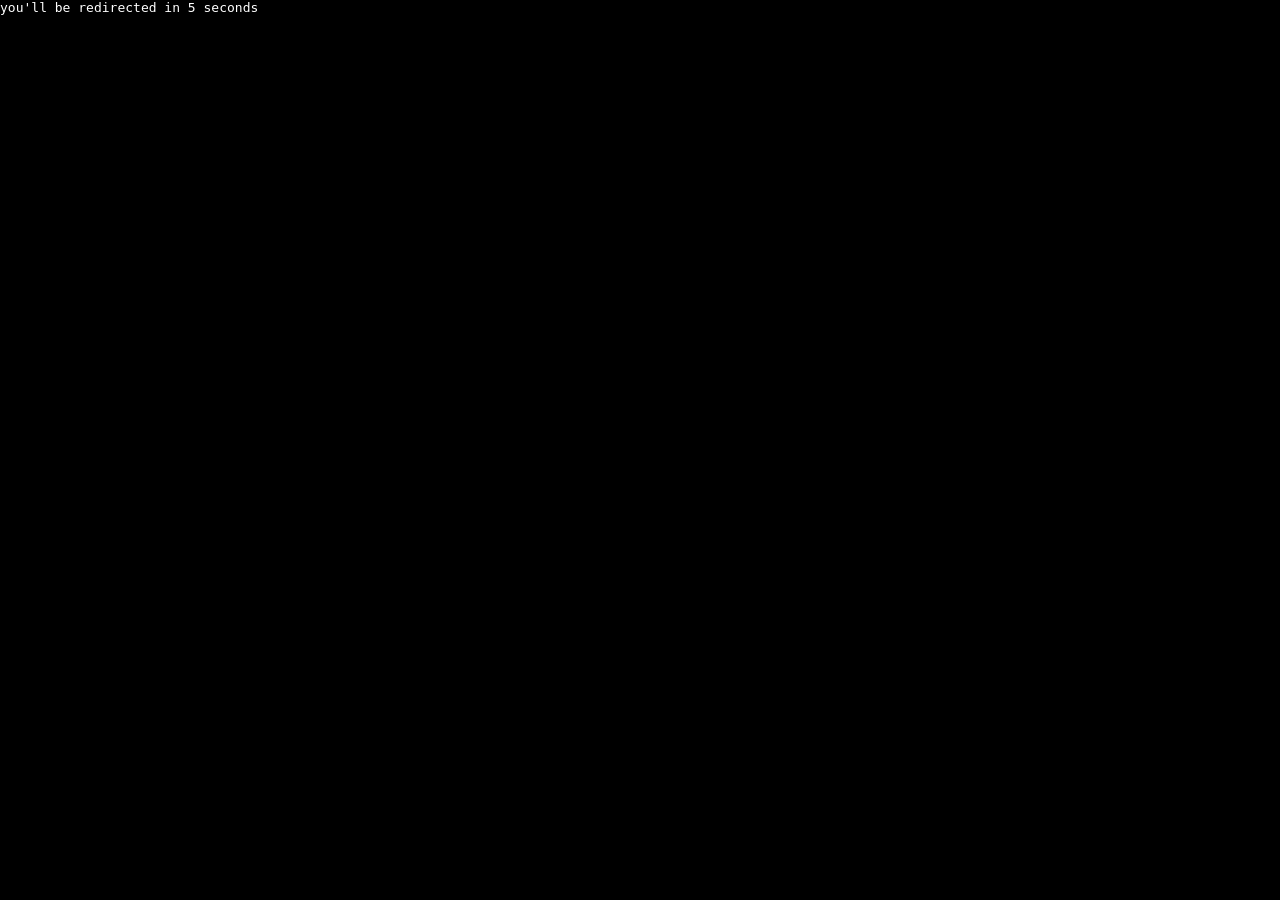
<file: index.html>
<!DOCTYPE html><html><head>
<!-- Google tag (gtag.js) -->
<script async src="https://www.googletagmanager.com/gtag/js?id=G-76E23EMCWN"></script>
<script>
  window.dataLayer = window.dataLayer || [];
  function gtag(){dataLayer.push(arguments);}
  gtag('js', new Date());

  gtag('config', 'G-76E23EMCWN');
</script>
<title>jvnr.me</title><meta name="viewport" content="width=device-width,initial-scale=1.0,user-scalable=no"><style>html,body{margin:0;font-family:monospace;background-color:#000;color:#fff}</style><body>you'll be redirected in 5 seconds</body><script>window.setTimeout(function(){window.location.href="https://github.com/61nar10"},5000)</script></html>
</file>
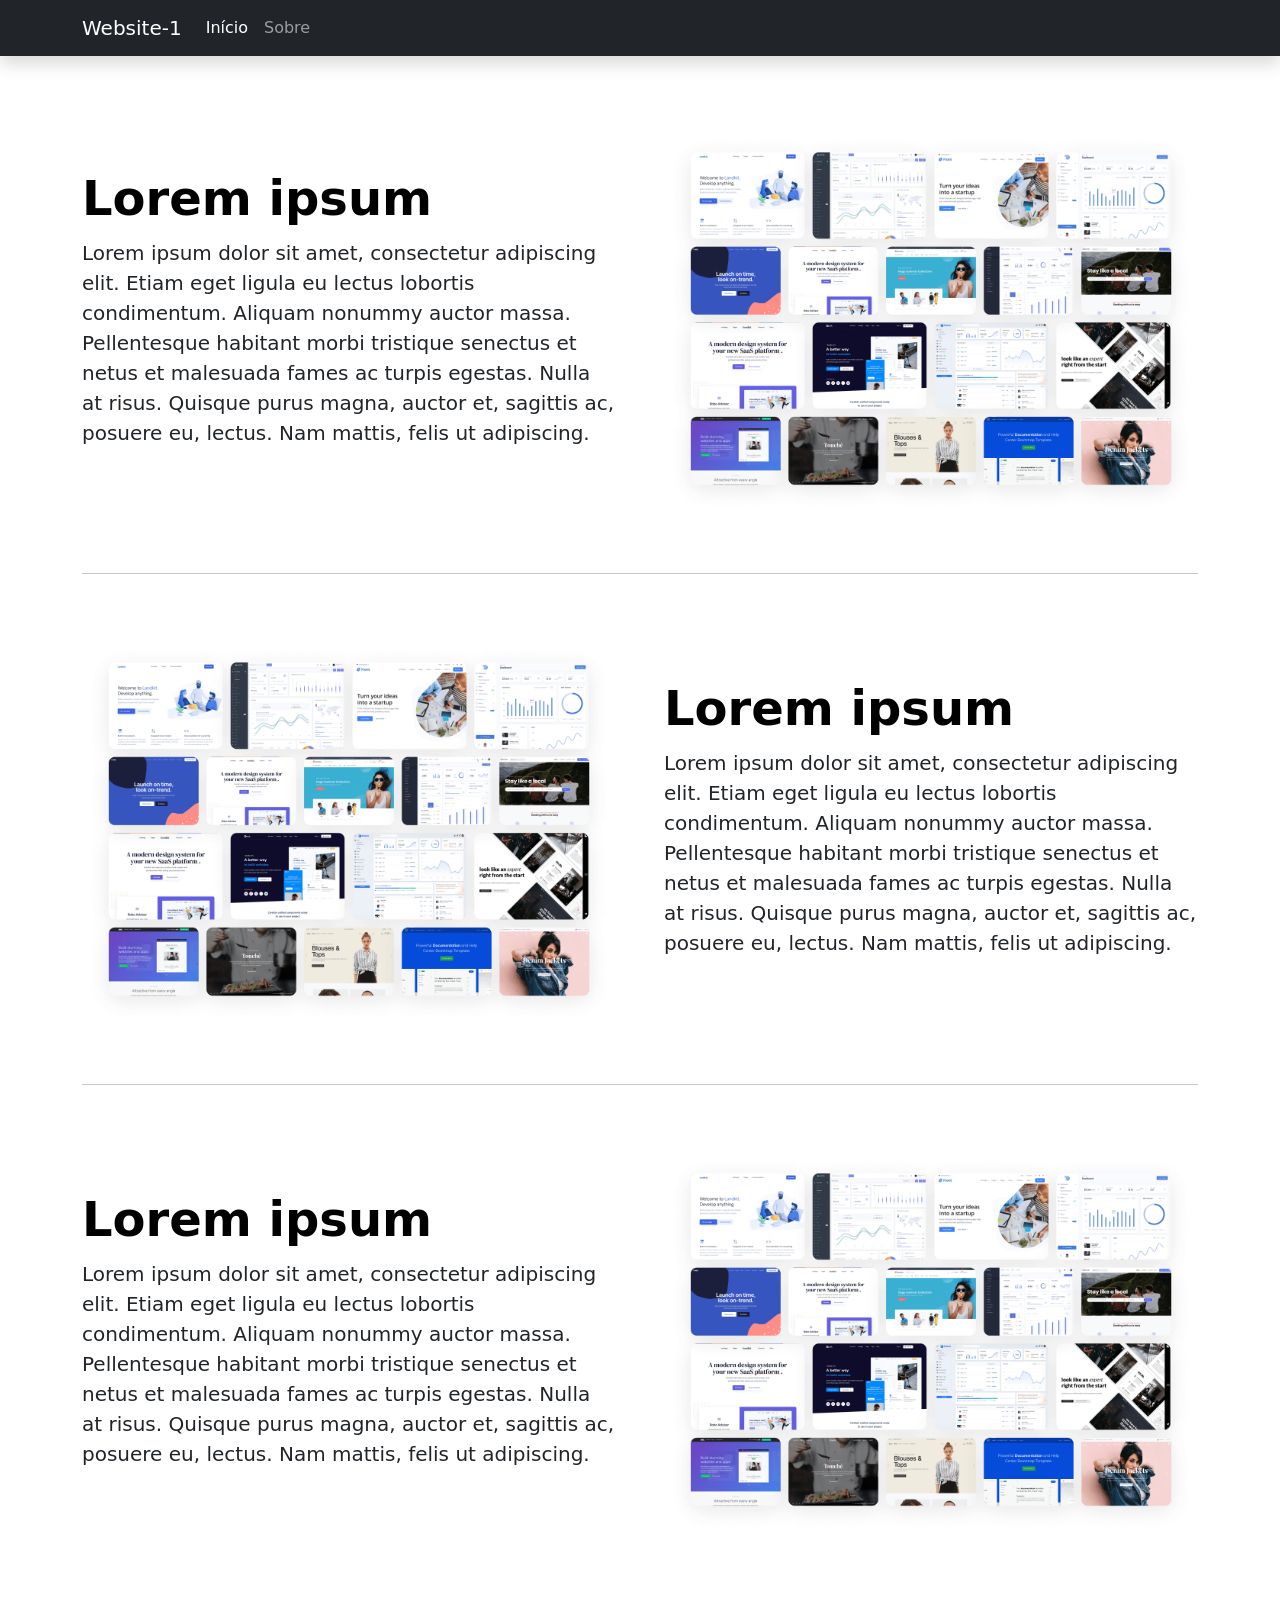
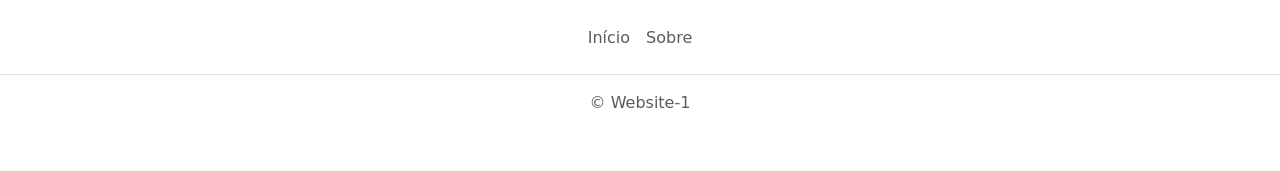
<file: website-1/index.html>
<!DOCTYPE html>
<html><head>
<meta http-equiv="content-type" content="text/html; charset=UTF-8">
  <meta charset="utf-8">
  <meta name="viewport" content="width=device-width, initial-scale=1">
  <link href="/bootstrap/css/bootstrap.min.css" rel="stylesheet">
  <title>Website-1 - Início</title>
  <script src="/bootstrap/js/bootstrap.min.js"></script>
</head>
<body>
  <nav class="navbar navbar-expand-lg bg-dark shadow" data-bs-theme="dark">
    <div class="container container-fluid">
      <a class="navbar-brand" href="index.html">Website-1</a>
      <button class="navbar-toggler" type="button" data-bs-toggle="collapse" data-bs-target="#navbarSupportedContent" aria-controls="navbarSupportedContent" aria-expanded="false" aria-label="Toggle navigation">
        <span class="navbar-toggler-icon"></span>
      </button>
      <div class="collapse navbar-collapse" id="navbarSupportedContent">
        <ul class="navbar-nav me-auto mb-2 mb-lg-0">
          <li class="nav-item">
            <a class="nav-link active" href="index.html">Início</a>
          </li>
          <li class="nav-item">
            <a class="nav-link" href="sobre.html">Sobre</a>
          </li>
        </ul>
      </div>
    </div>
  </nav>
  <br>
  <div class="container">
    <div class="row flex-lg-row-reverse align-items-center g-5 py-5">
      <div class="col-10 col-sm-8 col-lg-6">
        <img src="bootstrap-themes.png" class="d-block mx-lg-auto img-fluid" alt="Bootstrap Themes" width="700" height="500" loading="lazy">
      </div>
      <div class="col-lg-6">
        <h1 class="display-5 fw-bold text-body-emphasis lh-1 mb-3">Lorem ipsum</h1>
        <p class="lead">Lorem ipsum dolor sit amet, consectetur
adipiscing elit. Etiam eget ligula eu lectus lobortis condimentum.
Aliquam nonummy auctor massa. Pellentesque habitant morbi tristique
senectus et netus et malesuada fames ac turpis egestas. Nulla at risus.
Quisque purus magna, auctor et, sagittis ac, posuere eu, lectus. Nam
mattis, felis ut adipiscing.</p>
      </div>
    </div>
    <hr>
    <div class="row flex-lg-row align-items-center g-5 py-5">
      <div class="col-10 col-sm-8 col-lg-6">
        <img src="bootstrap-themes.png" class="d-block mx-lg-auto img-fluid" alt="Bootstrap Themes" width="700" height="500" loading="lazy">
      </div>
      <div class="col-lg-6">
        <h1 class="display-5 fw-bold text-body-emphasis lh-1 mb-3">Lorem ipsum</h1>
        <p class="lead">Lorem ipsum dolor sit amet, consectetur
adipiscing elit. Etiam eget ligula eu lectus lobortis condimentum.
Aliquam nonummy auctor massa. Pellentesque habitant morbi tristique
senectus et netus et malesuada fames ac turpis egestas. Nulla at risus.
Quisque purus magna, auctor et, sagittis ac, posuere eu, lectus. Nam
mattis, felis ut adipiscing.</p>
      </div>
    </div>
    <hr>
    <div class="row flex-lg-row-reverse align-items-center g-5 py-5">
      <div class="col-10 col-sm-8 col-lg-6">
        <img src="bootstrap-themes.png" class="d-block mx-lg-auto img-fluid" alt="Bootstrap Themes" width="700" height="500" loading="lazy">
      </div>
      <div class="col-lg-6">
        <h1 class="display-5 fw-bold text-body-emphasis lh-1 mb-3">Lorem ipsum</h1>
        <p class="lead">Lorem ipsum dolor sit amet, consectetur
adipiscing elit. Etiam eget ligula eu lectus lobortis condimentum.
Aliquam nonummy auctor massa. Pellentesque habitant morbi tristique
senectus et netus et malesuada fames ac turpis egestas. Nulla at risus.
Quisque purus magna, auctor et, sagittis ac, posuere eu, lectus. Nam
mattis, felis ut adipiscing.</p>
      </div>
    </div>
  </div>
  <footer class="py-3 my-4">
    <ul class="nav justify-content-center border-bottom pb-3 mb-3">
      <li class="nav-item"><a href="index.html" class="nav-link px-2 text-body-secondary">Início</a></li>
      <li class="nav-item"><a href="sobre.html" class="nav-link px-2 text-body-secondary">Sobre</a></li>
    </ul>
    <p class="text-center text-body-secondary">© Website-1</p>
  </footer>


</body></html>
</file>
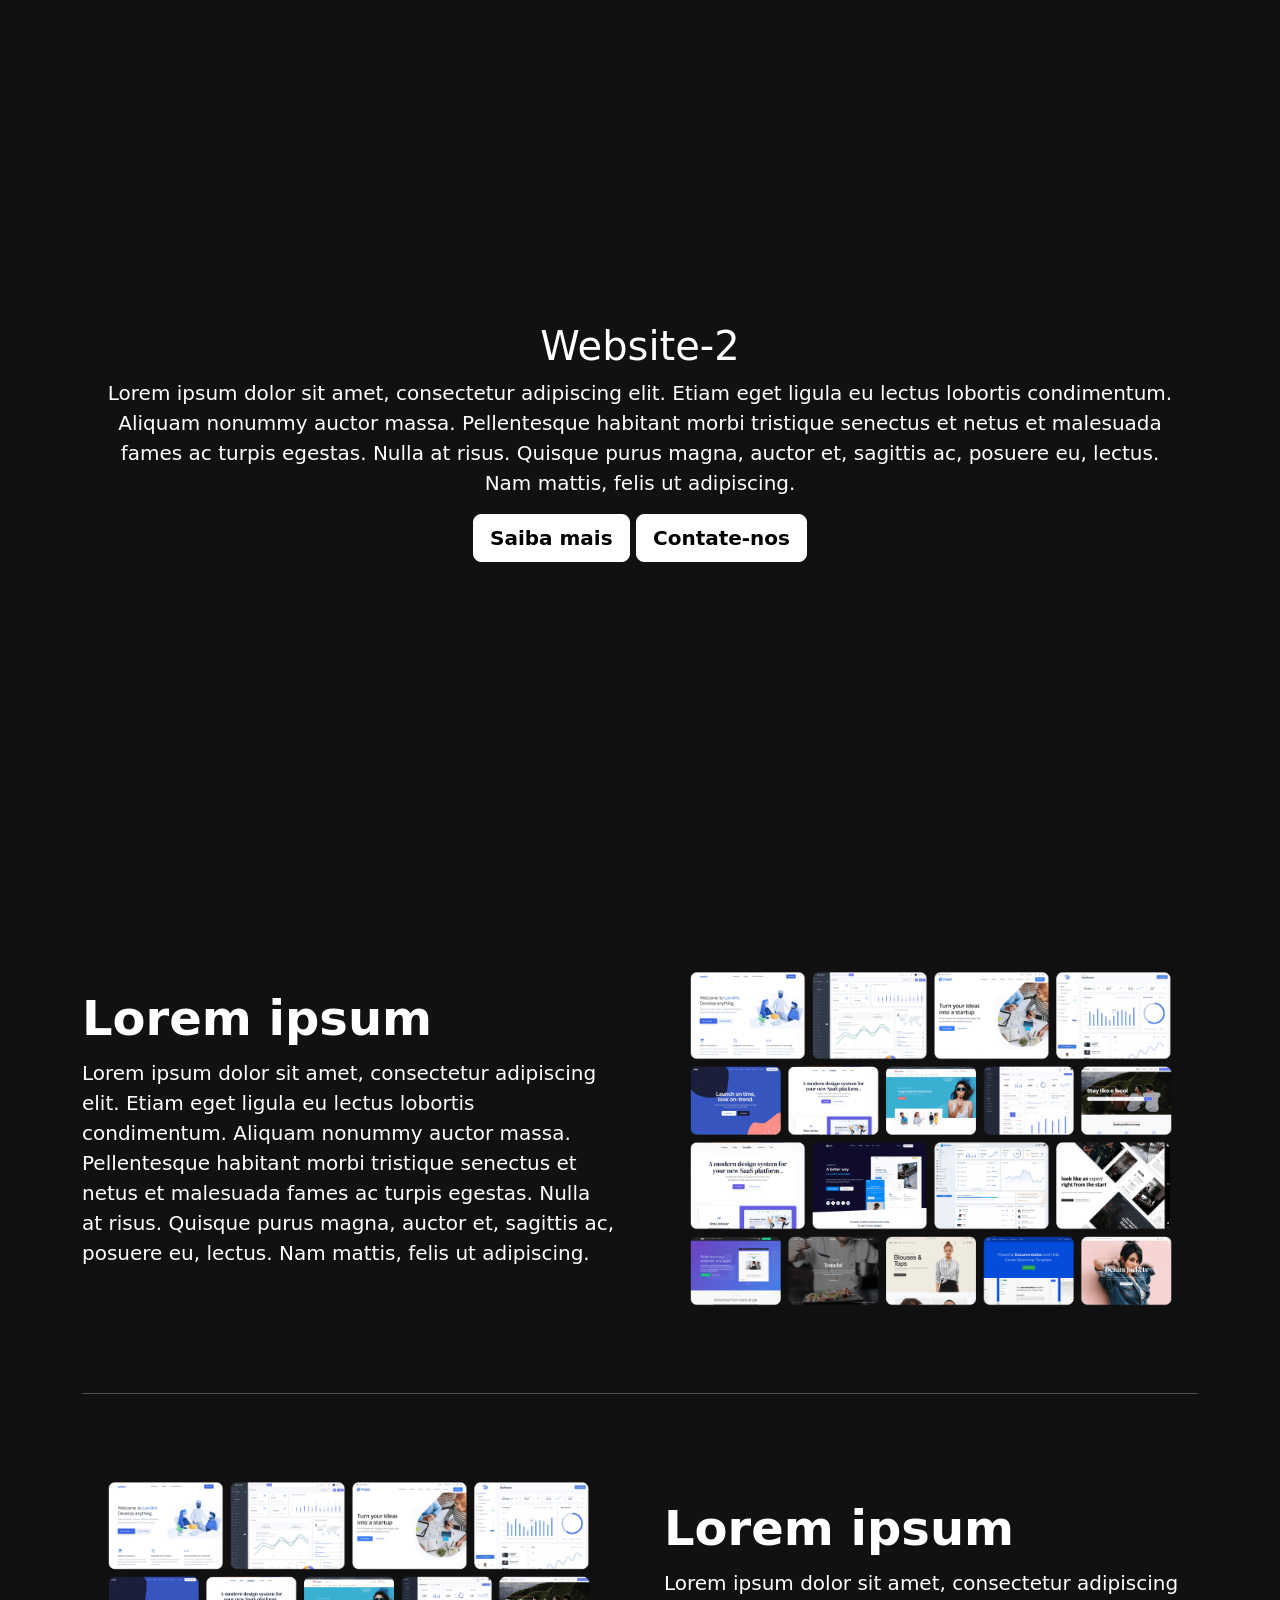
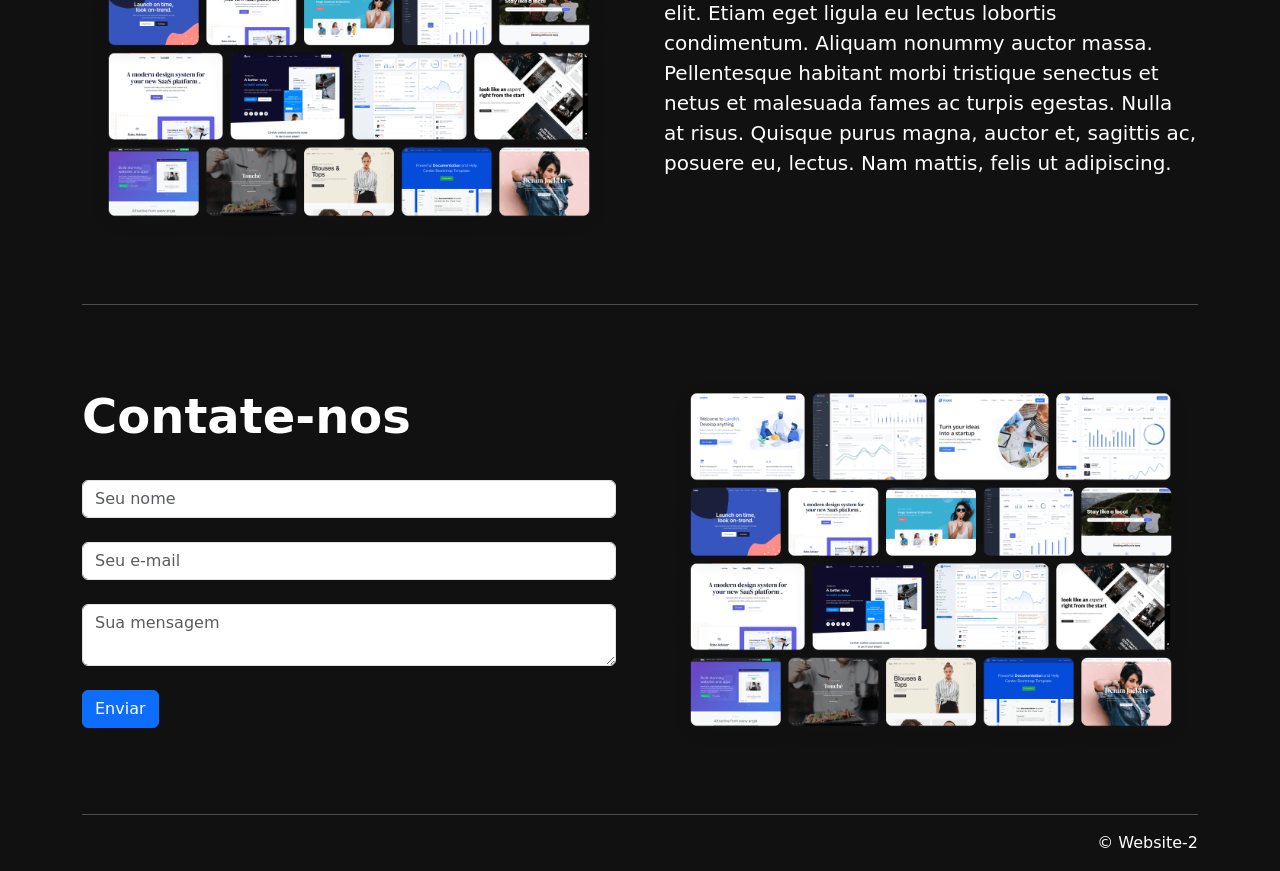
<file: website-2/index.html>
<!DOCTYPE html>
<html><head>
<meta http-equiv="content-type" content="text/html; charset=UTF-8">
  <meta charset="utf-8">
  <meta name="viewport" content="width=device-width, initial-scale=1">
  <link href="/bootstrap/css/bootstrap.min.css" rel="stylesheet">
  <link href="stylesheet.css" rel="stylesheet">
  <title>Website-2</title>
</head>
<body>
  <div class="container container-center">
    <main class="px-3">
      <h1>Website-2</h1>
      <p class="lead">Lorem ipsum dolor sit amet, consectetur adipiscing
 elit. Etiam eget ligula eu lectus lobortis condimentum. Aliquam nonummy
 auctor massa. Pellentesque habitant morbi tristique senectus et netus
et malesuada fames ac turpis egestas. Nulla at risus. Quisque purus
magna, auctor et, sagittis ac, posuere eu, lectus. Nam mattis, felis ut
adipiscing.</p>
      <p class="lead">
        <a href="#saibamais" class="btn btn-lg btn-light fw-bold border-white bg-white">Saiba mais</a>
        <a href="#contate-nos" class="btn btn-lg btn-light fw-bold border-white bg-white">Contate-nos</a>
      </p>
    </main>
  </div>
  <div id="saibamais" class="container">
    <div class="row flex-lg-row-reverse align-items-center g-5 py-5">
      <div class="col-10 col-sm-8 col-lg-6">
        <img src="bootstrap-themes.png" class="d-block mx-lg-auto img-fluid" alt="Bootstrap Themes" width="700" height="500" loading="lazy">
      </div>
      <div class="col-lg-6">
        <h1 class="display-5 fw-bold lh-1 mb-3">Lorem ipsum</h1>
        <p class="lead">Lorem ipsum dolor sit amet, consectetur
adipiscing elit. Etiam eget ligula eu lectus lobortis condimentum.
Aliquam nonummy auctor massa. Pellentesque habitant morbi tristique
senectus et netus et malesuada fames ac turpis egestas. Nulla at risus.
Quisque purus magna, auctor et, sagittis ac, posuere eu, lectus. Nam
mattis, felis ut adipiscing.</p>
      </div>
    </div>
    <hr>
    <div class="row flex-lg-row align-items-center g-5 py-5">
      <div class="col-10 col-sm-8 col-lg-6">
        <img src="bootstrap-themes.png" class="d-block mx-lg-auto img-fluid" alt="Bootstrap Themes" width="700" height="500" loading="lazy">
      </div>
      <div class="col-lg-6">
        <h1 class="display-5 fw-bold lh-1 mb-3">Lorem ipsum</h1>
        <p class="lead">Lorem ipsum dolor sit amet, consectetur
adipiscing elit. Etiam eget ligula eu lectus lobortis condimentum.
Aliquam nonummy auctor massa. Pellentesque habitant morbi tristique
senectus et netus et malesuada fames ac turpis egestas. Nulla at risus.
Quisque purus magna, auctor et, sagittis ac, posuere eu, lectus. Nam
mattis, felis ut adipiscing.</p>
      </div>
    </div>
    <hr>
    <div id="contate-nos" class="row flex-lg-row-reverse align-items-center g-5 py-5">
      <div class="col-10 col-sm-8 col-lg-6">
        <img src="bootstrap-themes.png" class="d-block mx-lg-auto img-fluid" alt="Bootstrap Themes" width="700" height="500" loading="lazy">
      </div>
      <div class="col-lg-6">
        <h1 class="display-5 fw-bold lh-1 mb-3">Contate-nos</h1>
        <br>
        <input type="text" class="form-control" placeholder="Seu nome">
        <br>
        <input type="text" class="form-control" placeholder="Seu e-mail">
        <br>
        <textarea class="form-control" placeholder="Sua mensagem"></textarea>
        <br>
        <button type="button" class="btn btn-primary">Enviar</button>
      </div>
    </div>
    <hr>
  </div>
  <footer class="container">
    <p>© Website-2</p>
  </footer>


</body></html>
</file>
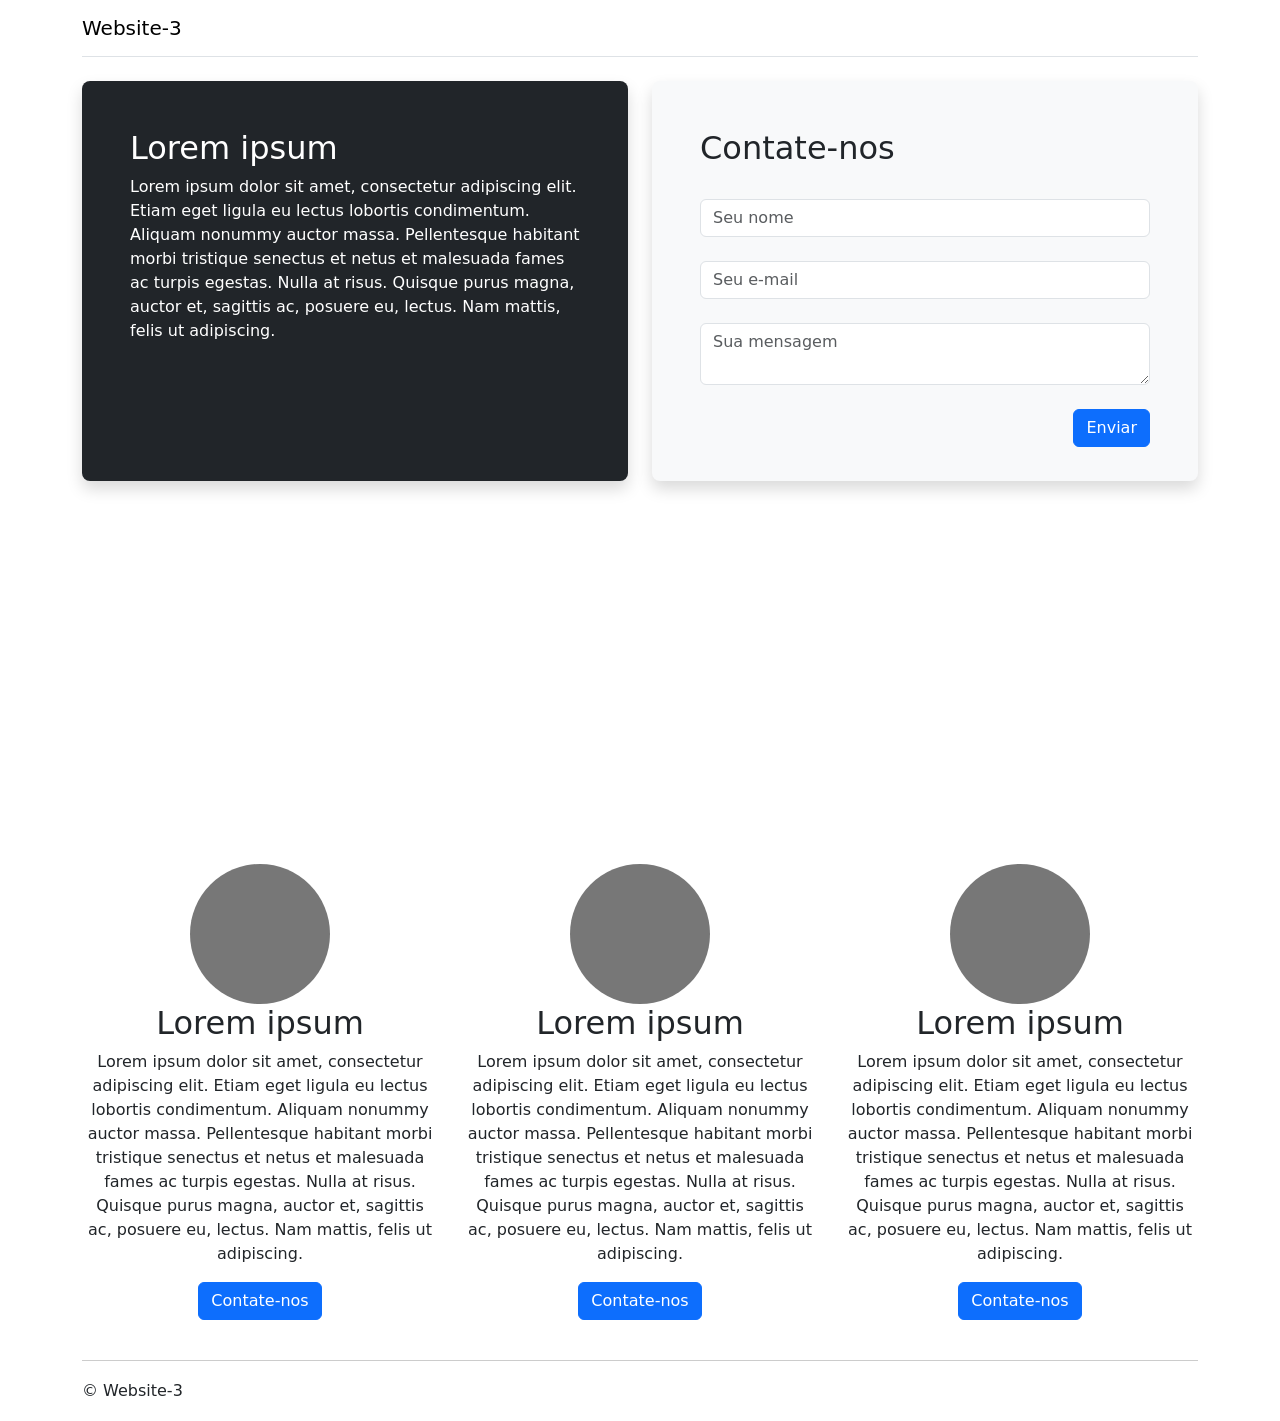
<file: website-3/index.html>
<!DOCTYPE html>
<html><head>
<meta http-equiv="content-type" content="text/html; charset=UTF-8">
  <meta charset="utf-8">
  <meta name="viewport" content="width=device-width, initial-scale=1">
  <link href="/bootstrap/css/bootstrap.min.css" rel="stylesheet">
  <link href="stylesheet.css" rel="stylesheet">
  <title>Website-3 - Início</title>
  <script src="/bootstrap/js/bootstrap.min.js"></script>
</head>
<body>
  <div class="container container-height">
    <nav class="navbar navbar-expand-lg navbar-light border-bottom">
      <a class="navbar-brand" href="#">Website-3</a>
    </nav>
    <br>
    <div class="row align-items-md-stretch">
      <div class="col-md-6">
        <div class="h-100 p-5 text-bg-dark rounded-3 shadow">
          <h2>Lorem ipsum</h2>
          <p>Lorem ipsum dolor sit amet, consectetur adipiscing elit.
Etiam eget ligula eu lectus lobortis condimentum. Aliquam nonummy auctor
 massa. Pellentesque habitant morbi tristique senectus et netus et
malesuada fames ac turpis egestas. Nulla at risus. Quisque purus magna,
auctor et, sagittis ac, posuere eu, lectus. Nam mattis, felis ut
adipiscing.</p>
        </div>
      </div>
      <div class="col-md-6">
        <div class="h-100 p-5 mb-4 bg-body-tertiary rounded-3 shadow">
          <h2>Contate-nos</h2>
          <br>
          <input type="text" class="form-control" placeholder="Seu nome">
          <br>
          <input type="text" class="form-control" placeholder="Seu e-mail">
          <br>
          <textarea class="form-control" placeholder="Sua mensagem"></textarea>
          <br>
          <button type="button" class="btn btn-primary" style="float:right">Enviar</button>
        </div>
      </div>
    </div>
  </div>
  <br>
  <div class="container" style="text-align:center">
    <div class="row">
      <div class="col-lg-4">
        <img class="rounded-circle" src="[data-uri]" alt="Generic placeholder image" width="140" height="140">
        <h2>Lorem ipsum</h2>
        <p>Lorem ipsum dolor sit amet, consectetur adipiscing elit.
Etiam eget ligula eu lectus lobortis condimentum. Aliquam nonummy auctor
 massa. Pellentesque habitant morbi tristique senectus et netus et
malesuada fames ac turpis egestas. Nulla at risus. Quisque purus magna,
auctor et, sagittis ac, posuere eu, lectus. Nam mattis, felis ut
adipiscing.</p>
        <p><a class="btn btn-primary" href="#" role="button">Contate-nos </a></p>
      </div>
      <div class="col-lg-4">
        <img class="rounded-circle" src="[data-uri]" alt="Generic placeholder image" width="140" height="140">
        <h2>Lorem ipsum</h2>
        <p>Lorem ipsum dolor sit amet, consectetur adipiscing elit.
Etiam eget ligula eu lectus lobortis condimentum. Aliquam nonummy auctor
 massa. Pellentesque habitant morbi tristique senectus et netus et
malesuada fames ac turpis egestas. Nulla at risus. Quisque purus magna,
auctor et, sagittis ac, posuere eu, lectus. Nam mattis, felis ut
adipiscing.</p>
        <p><a class="btn btn-primary" href="#" role="button">Contate-nos </a></p>
      </div>
      <div class="col-lg-4">
        <img class="rounded-circle" src="[data-uri]" alt="Generic placeholder image" width="140" height="140">
        <h2>Lorem ipsum</h2>
        <p>Lorem ipsum dolor sit amet, consectetur adipiscing elit.
Etiam eget ligula eu lectus lobortis condimentum. Aliquam nonummy auctor
 massa. Pellentesque habitant morbi tristique senectus et netus et
malesuada fames ac turpis egestas. Nulla at risus. Quisque purus magna,
auctor et, sagittis ac, posuere eu, lectus. Nam mattis, felis ut
adipiscing.</p>
        <p><a class="btn btn-primary" href="#" role="button">Contate-nos </a></p>
      </div>
    </div>
  </div>
  <br>
  <div class="container">
    <footer class="footer">© Website-3</footer>
  </div>


</body></html>
</file>
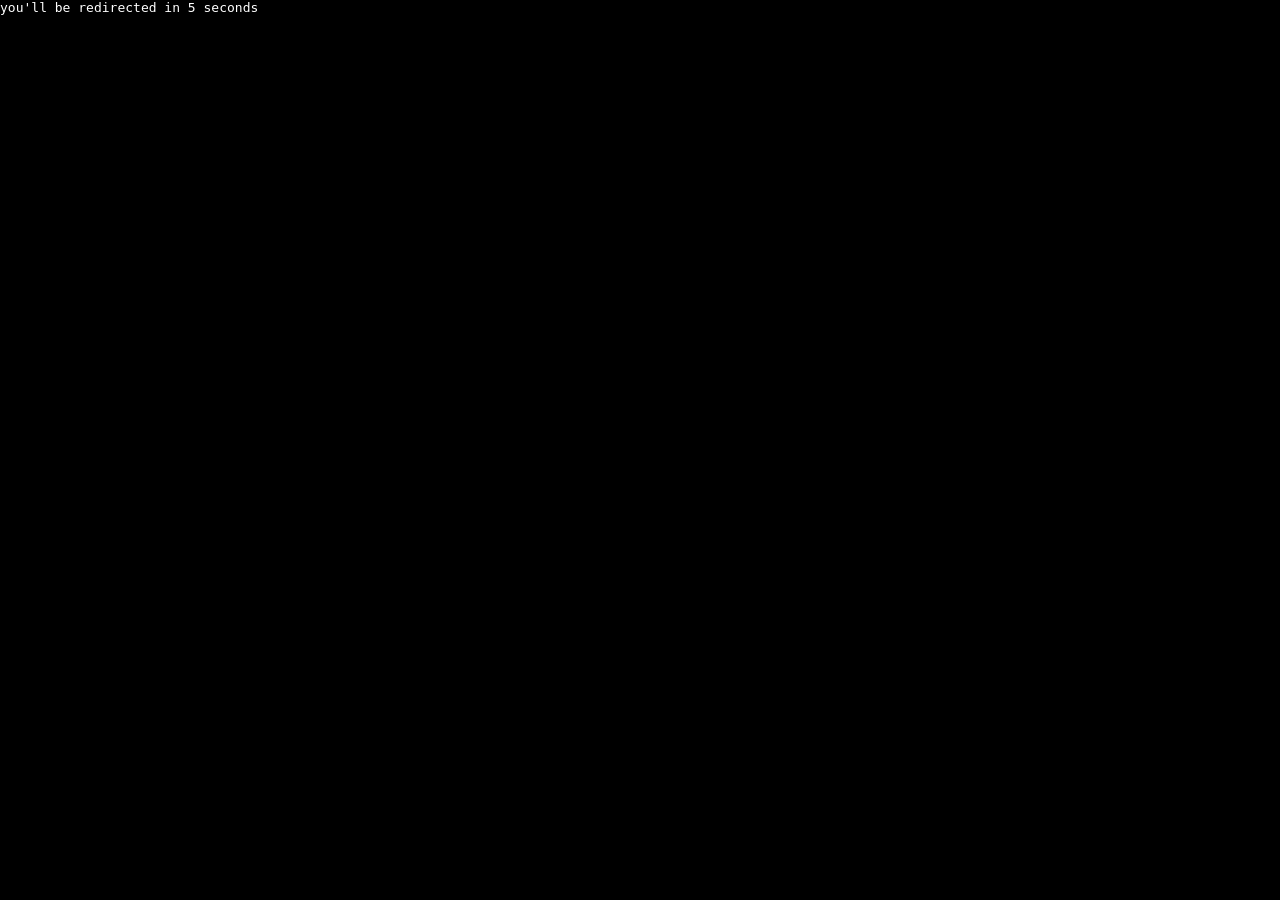
<file: discord.html>
<!DOCTYPE html><html><head>
<!-- Google tag (gtag.js) -->
<script async src="https://www.googletagmanager.com/gtag/js?id=G-76E23EMCWN"></script>
<script>
  window.dataLayer = window.dataLayer || [];
  function gtag(){dataLayer.push(arguments);}
  gtag('js', new Date());

  gtag('config', 'G-76E23EMCWN');
</script>
<title>discord, jvnr.me</title><meta name="viewport" content="width=device-width,initial-scale=1.0,user-scalable=no"><style>html,body{margin:0;font-family:monospace;background-color:#000;color:#fff}</style><body>you'll be redirected in 5 seconds</body><script>window.setTimeout(function(){window.location.href="https://discord.com/users/314204067960324097"},5000)</script></html>
</file>
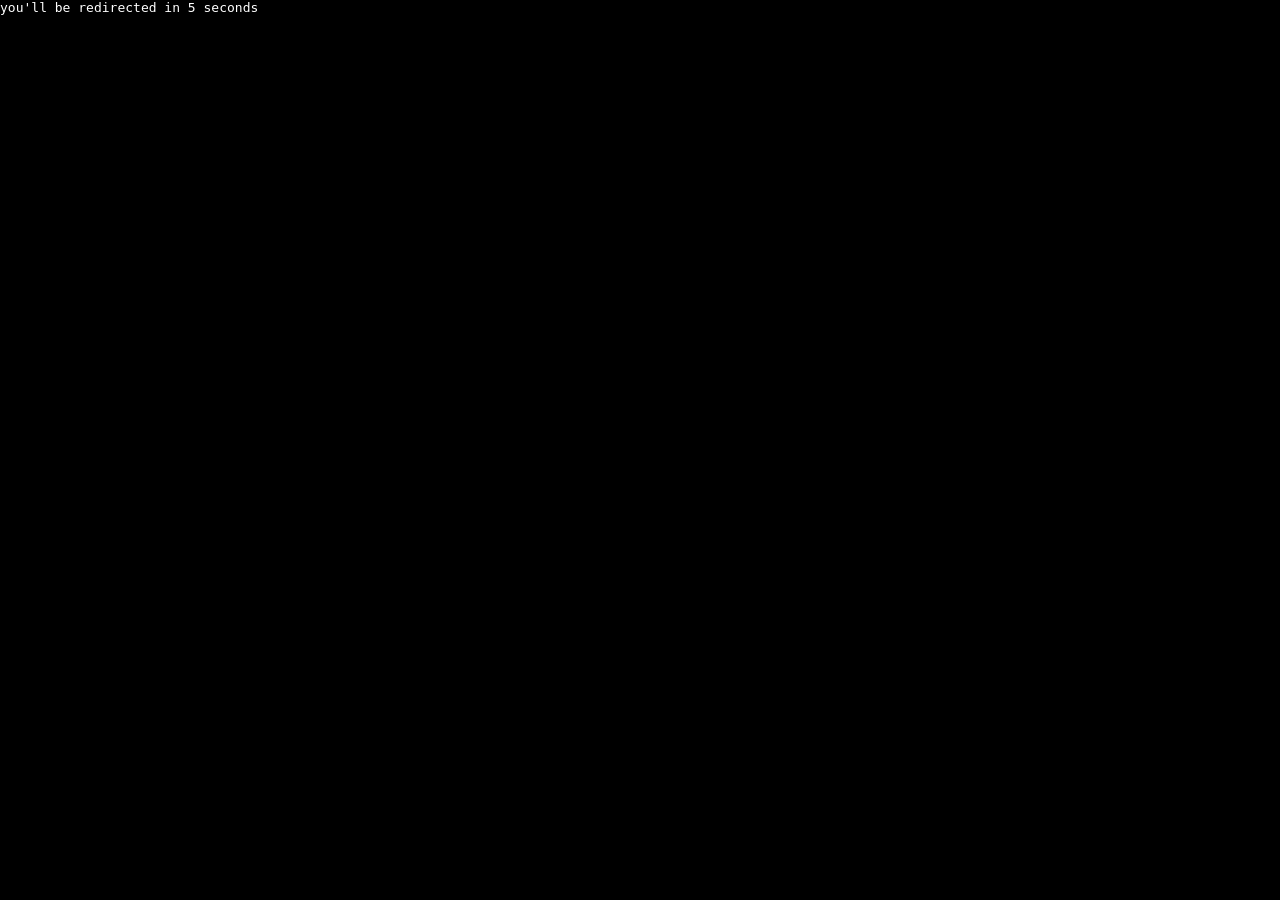
<file: instagram.html>
<!DOCTYPE html><html><head>
<!-- Google tag (gtag.js) -->
<script async src="https://www.googletagmanager.com/gtag/js?id=G-76E23EMCWN"></script>
<script>
  window.dataLayer = window.dataLayer || [];
  function gtag(){dataLayer.push(arguments);}
  gtag('js', new Date());

  gtag('config', 'G-76E23EMCWN');
</script>
<title>instagram, jvnr.me</title><meta name="viewport" content="width=device-width,initial-scale=1.0,user-scalable=no"><style>html,body{margin:0;font-family:monospace;background-color:#000;color:#fff}</style><body>you'll be redirected in 5 seconds</body><script>window.setTimeout(function(){window.location.href="https://www.instagram.com/apelidojuvenil/"},5000)</script></html>
</file>
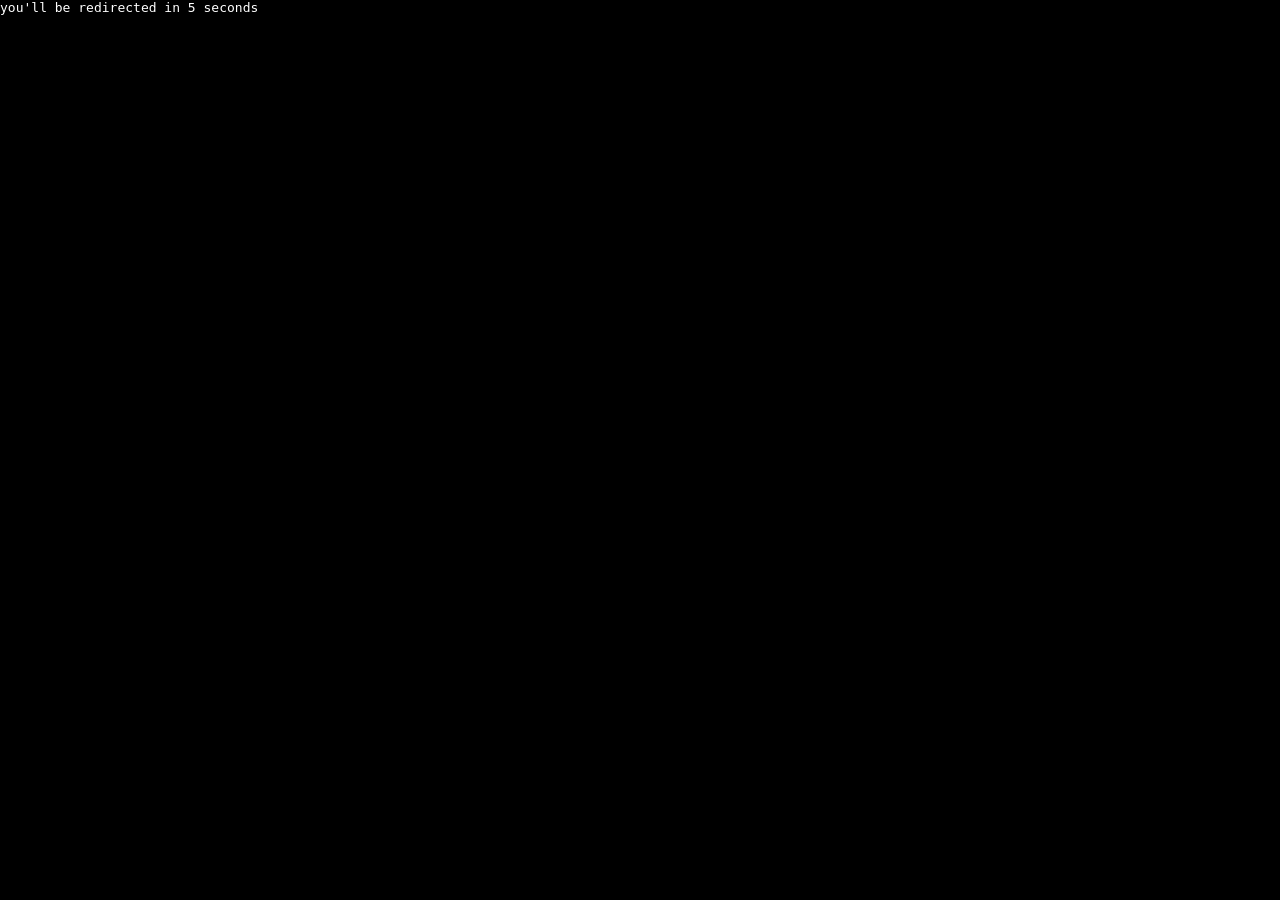
<file: pinterest.html>
<!DOCTYPE html><html><head>
<!-- Google tag (gtag.js) -->
<script async src="https://www.googletagmanager.com/gtag/js?id=G-76E23EMCWN"></script>
<script>
  window.dataLayer = window.dataLayer || [];
  function gtag(){dataLayer.push(arguments);}
  gtag('js', new Date());

  gtag('config', 'G-76E23EMCWN');
</script>
<title>pinterest, jvnr.me</title><meta name="viewport" content="width=device-width,initial-scale=1.0,user-scalable=no"><style>html,body{margin:0;font-family:monospace;background-color:#000;color:#fff}</style><body>you'll be redirected in 5 seconds</body><script>window.setTimeout(function(){window.location.href="https://www.pinterest.com/apelidojuvenil/"},5000)</script></html>
</file>
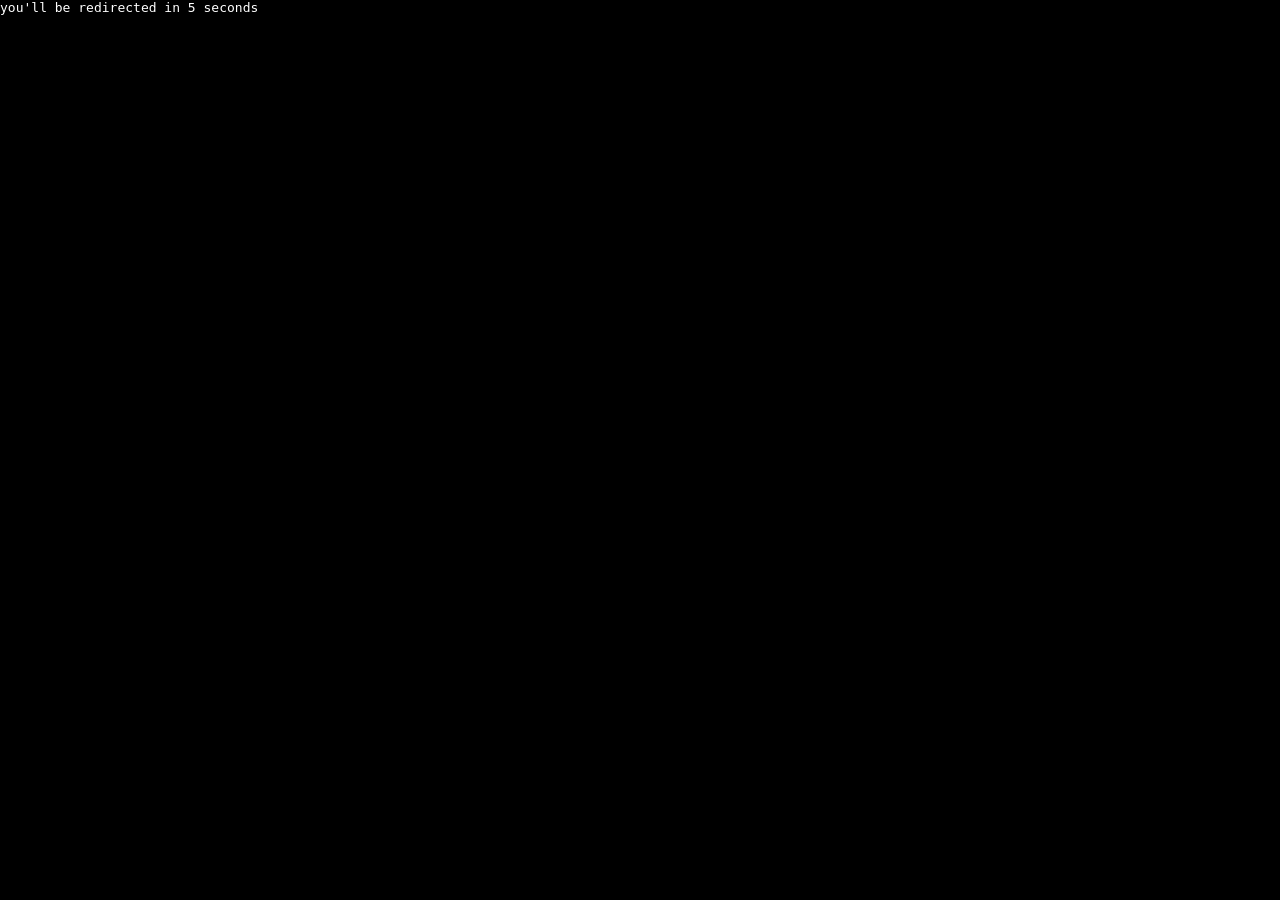
<file: steam.html>
<!DOCTYPE html><html><head>
<!-- Google tag (gtag.js) -->
<script async src="https://www.googletagmanager.com/gtag/js?id=G-76E23EMCWN"></script>
<script>
  window.dataLayer = window.dataLayer || [];
  function gtag(){dataLayer.push(arguments);}
  gtag('js', new Date());

  gtag('config', 'G-76E23EMCWN');
</script>
<title>steam, jvnr.me</title><meta name="viewport" content="width=device-width,initial-scale=1.0,user-scalable=no"><style>html,body{margin:0;font-family:monospace;background-color:#000;color:#fff}</style><body>you'll be redirected in 5 seconds</body><script>window.setTimeout(function(){window.location.href="https://steamcommunity.com/id/61nar10"},5000)</script></html>
</file>
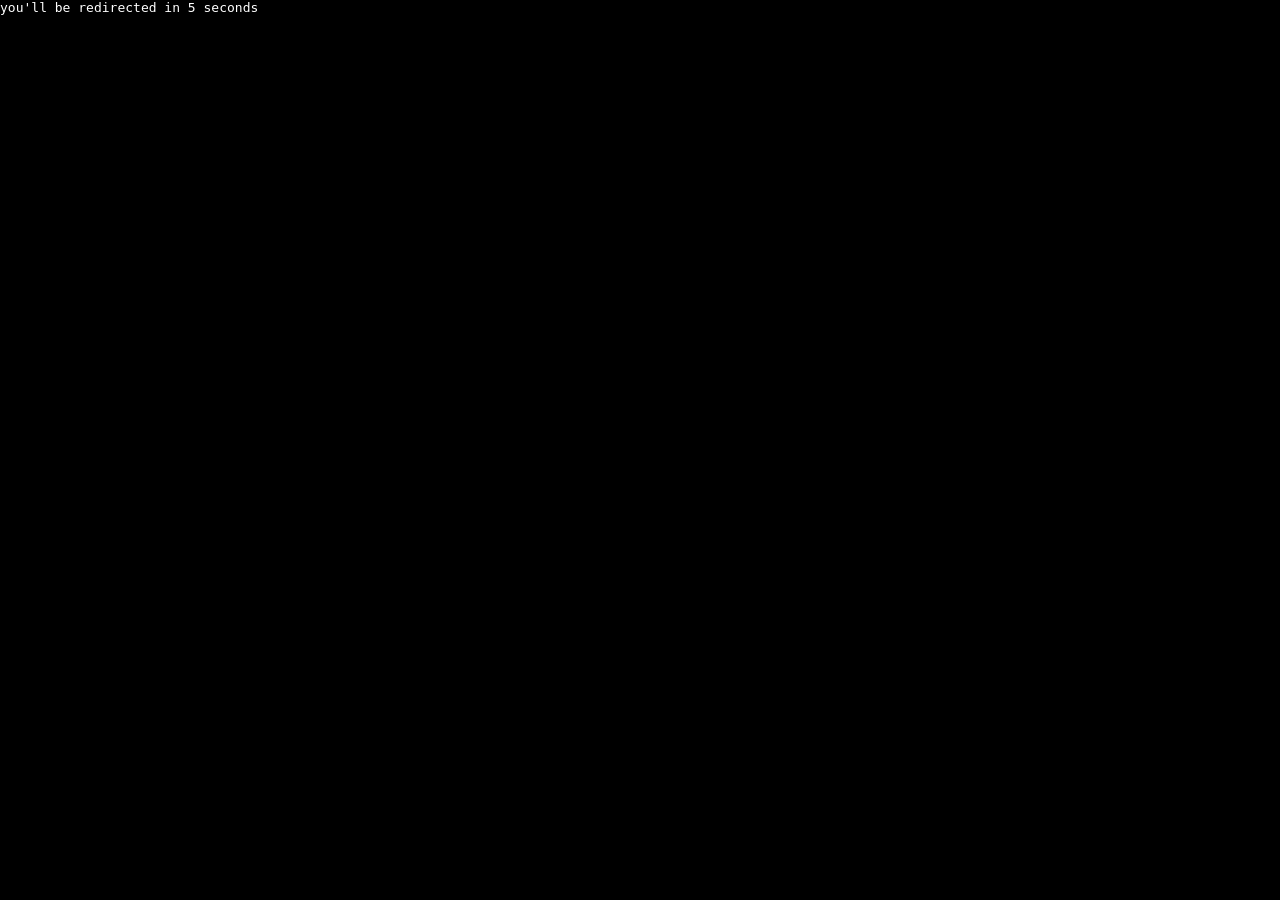
<file: telegram.html>
<!DOCTYPE html><html><head>
<!-- Google tag (gtag.js) -->
<script async src="https://www.googletagmanager.com/gtag/js?id=G-76E23EMCWN"></script>
<script>
  window.dataLayer = window.dataLayer || [];
  function gtag(){dataLayer.push(arguments);}
  gtag('js', new Date());

  gtag('config', 'G-76E23EMCWN');
</script>
<title>telegram, jvnr.me</title><meta name="viewport" content="width=device-width,initial-scale=1.0,user-scalable=no"><style>html,body{margin:0;font-family:monospace;background-color:#000;color:#fff}</style><body>you'll be redirected in 5 seconds</body><script>window.setTimeout(function(){window.location.href="https://t.me/apelidojuvenil"},5000)</script></html>
</file>
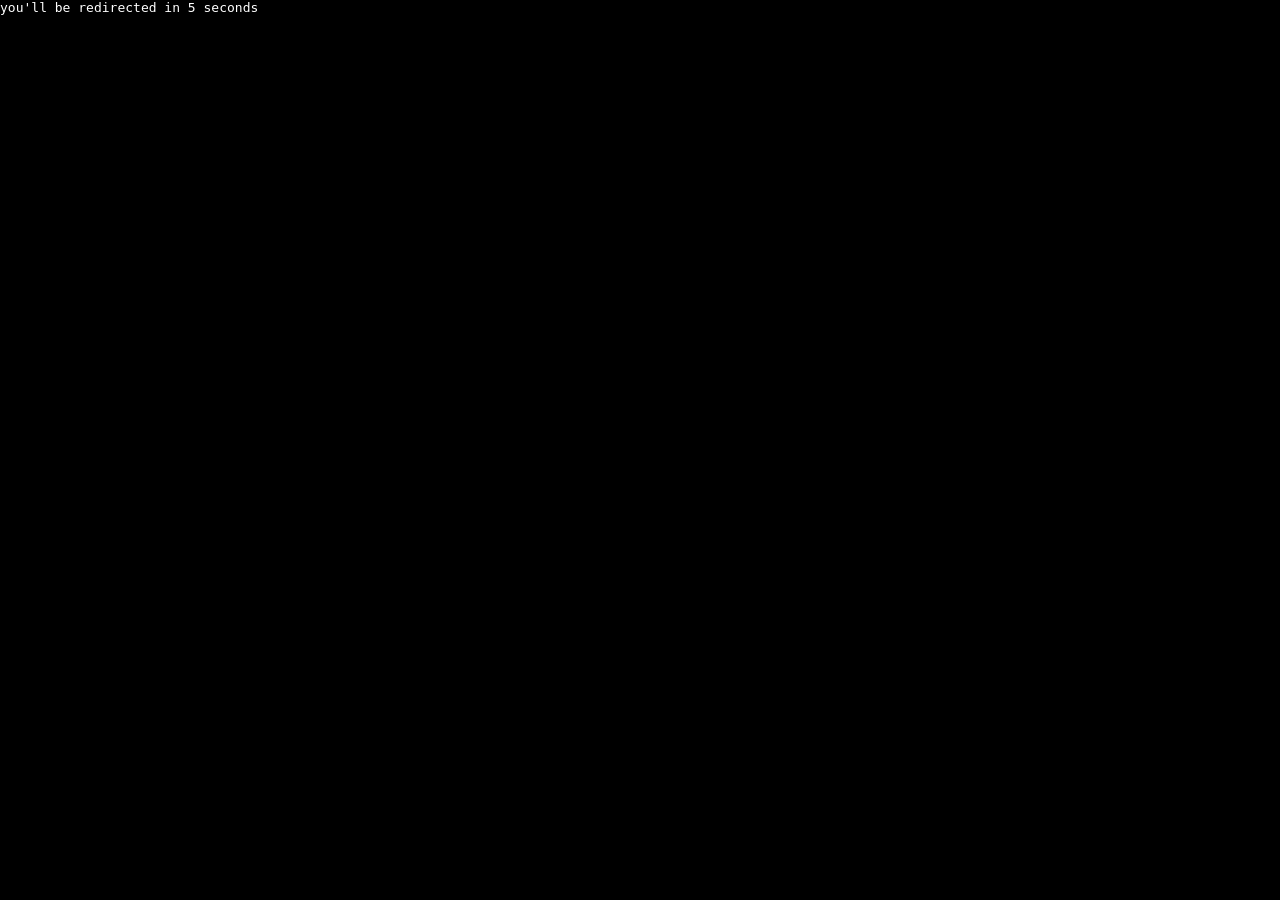
<file: tiktok.html>
<!DOCTYPE html><html><head>
<!-- Google tag (gtag.js) -->
<script async src="https://www.googletagmanager.com/gtag/js?id=G-76E23EMCWN"></script>
<script>
  window.dataLayer = window.dataLayer || [];
  function gtag(){dataLayer.push(arguments);}
  gtag('js', new Date());

  gtag('config', 'G-76E23EMCWN');
</script>
<title>tiktok, jvnr.me</title><meta name="viewport" content="width=device-width,initial-scale=1.0,user-scalable=no"><style>html,body{margin:0;font-family:monospace;background-color:#000;color:#fff}</style><body>you'll be redirected in 5 seconds</body><script>window.setTimeout(function(){window.location.href="https://www.tiktok.com/@apelidojuvenil"},5000)</script></html>
</file>
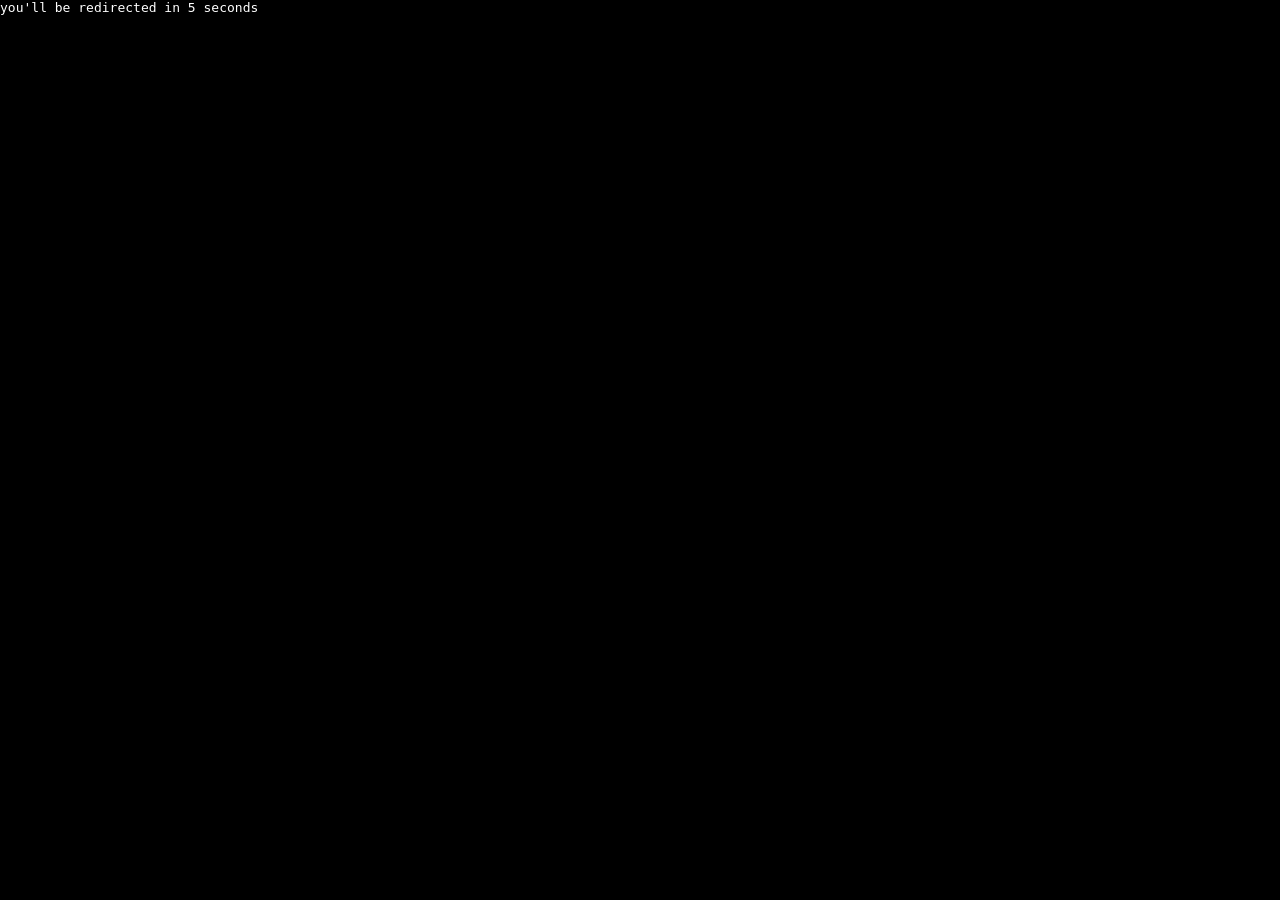
<file: x.html>
<!DOCTYPE html><html><head>
<!-- Google tag (gtag.js) -->
<script async src="https://www.googletagmanager.com/gtag/js?id=G-76E23EMCWN"></script>
<script>
  window.dataLayer = window.dataLayer || [];
  function gtag(){dataLayer.push(arguments);}
  gtag('js', new Date());

  gtag('config', 'G-76E23EMCWN');
</script>
<title>x, jvnr.me</title><meta name="viewport" content="width=device-width,initial-scale=1.0,user-scalable=no"><style>html,body{margin:0;font-family:monospace;background-color:#000;color:#fff}</style><body>you'll be redirected in 5 seconds</body><script>window.setTimeout(function(){window.location.href="https://x.com/apelidojuvenil"},5000)</script></html>
</file>
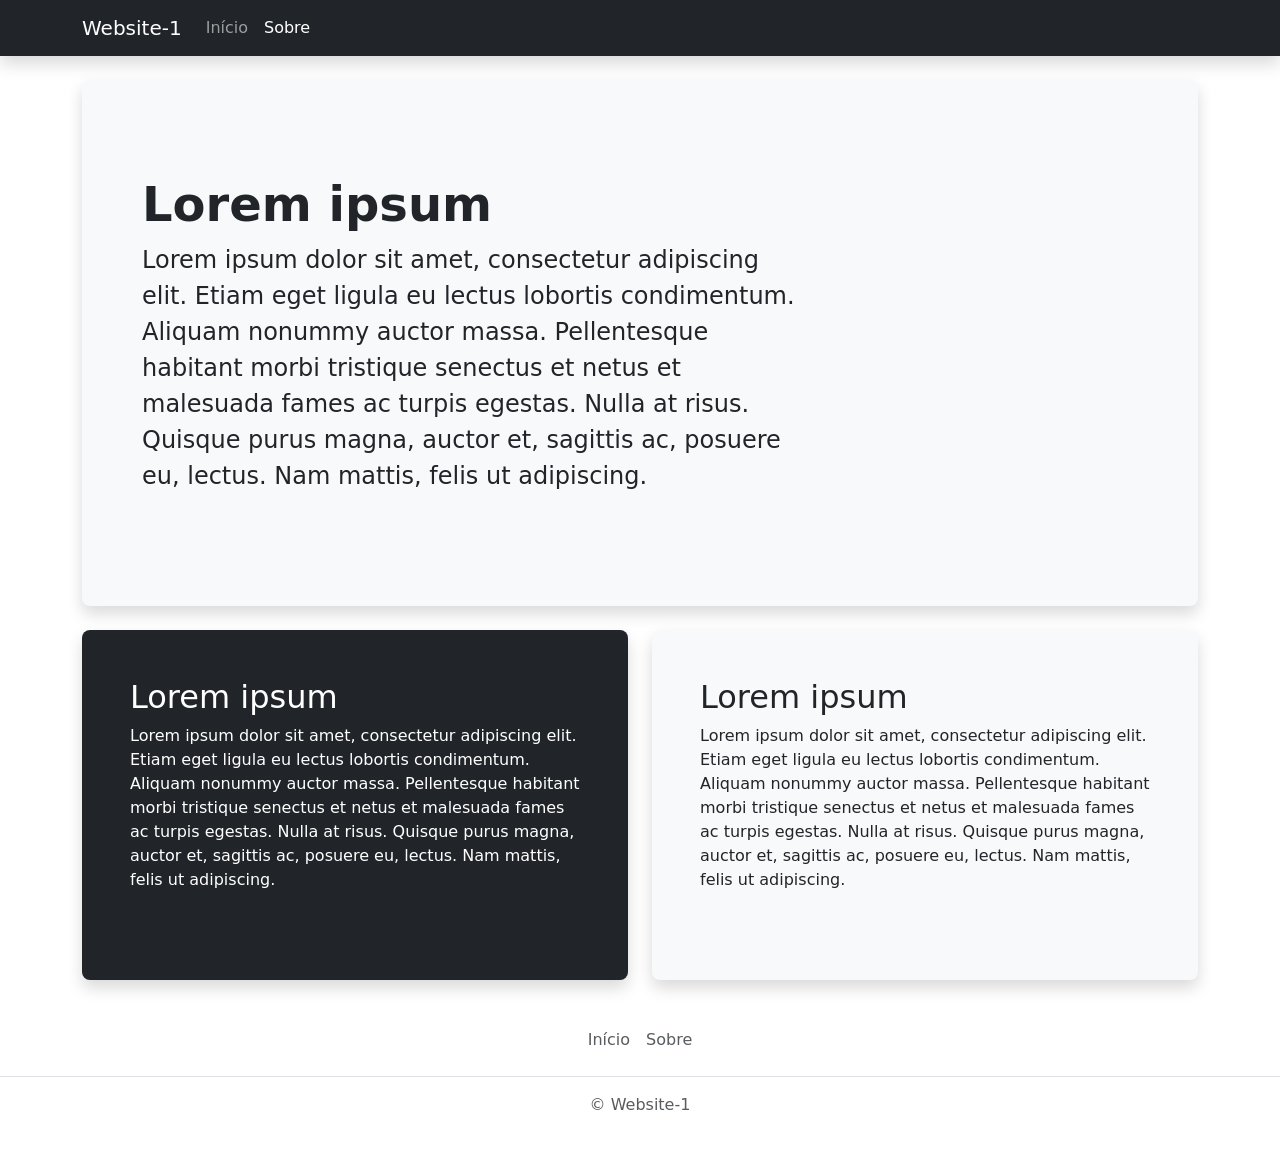
<file: website-1/sobre.html>
<!DOCTYPE html>
<html><head>
<meta http-equiv="content-type" content="text/html; charset=UTF-8">
  <meta charset="utf-8">
  <meta name="viewport" content="width=device-width, initial-scale=1">
  <link href="/bootstrap/css/bootstrap.min.css" rel="stylesheet">
  <title>Website-1 - Sobre</title>
  <script src="/bootstrap/js/bootstrap.min.js"></script>
</head>
<body>
  <nav class="navbar navbar-expand-lg bg-dark shadow" data-bs-theme="dark">
    <div class="container container-fluid">
      <a class="navbar-brand" href="index.html">Website-1</a>
      <button class="navbar-toggler" type="button" data-bs-toggle="collapse" data-bs-target="#navbarSupportedContent" aria-controls="navbarSupportedContent" aria-expanded="false" aria-label="Toggle navigation">
        <span class="navbar-toggler-icon"></span>
      </button>
      <div class="collapse navbar-collapse" id="navbarSupportedContent">
        <ul class="navbar-nav me-auto mb-2 mb-lg-0">
          <li class="nav-item">
            <a class="nav-link" href="index.html">Início</a>
          </li>
          <li class="nav-item">
            <a class="nav-link active" href="sobre.html">Sobre</a>
          </li>
        </ul>
      </div>
    </div>
  </nav>
  <br>
  <div class="container">
    <div class="p-5 mb-4 bg-body-tertiary rounded-3 shadow">
      <div class="container-fluid py-5">
        <h1 class="display-5 fw-bold">Lorem ipsum</h1>
        <p class="col-md-8 fs-4">Lorem ipsum dolor sit amet, consectetur
 adipiscing elit. Etiam eget ligula eu lectus lobortis condimentum.
Aliquam nonummy auctor massa. Pellentesque habitant morbi tristique
senectus et netus et malesuada fames ac turpis egestas. Nulla at risus.
Quisque purus magna, auctor et, sagittis ac, posuere eu, lectus. Nam
mattis, felis ut adipiscing.</p>
      </div>
    </div>
    <div class="row align-items-md-stretch">
      <div class="col-md-6">
        <div class="h-100 p-5 text-bg-dark rounded-3 shadow">
          <h2>Lorem ipsum</h2>
          <p>Lorem ipsum dolor sit amet, consectetur adipiscing elit.
Etiam eget ligula eu lectus lobortis condimentum. Aliquam nonummy auctor
 massa. Pellentesque habitant morbi tristique senectus et netus et
malesuada fames ac turpis egestas. Nulla at risus. Quisque purus magna,
auctor et, sagittis ac, posuere eu, lectus. Nam mattis, felis ut
adipiscing.</p>
        </div>
      </div>
      <div class="col-md-6">
        <div class="h-100 p-5 mb-4 bg-body-tertiary rounded-3 shadow">
          <h2>Lorem ipsum</h2>
          <p>Lorem ipsum dolor sit amet, consectetur adipiscing elit.
Etiam eget ligula eu lectus lobortis condimentum. Aliquam nonummy auctor
 massa. Pellentesque habitant morbi tristique senectus et netus et
malesuada fames ac turpis egestas. Nulla at risus. Quisque purus magna,
auctor et, sagittis ac, posuere eu, lectus. Nam mattis, felis ut
adipiscing.</p>
        </div>
      </div>
    </div>
  </div>
  <footer class="py-3 my-4">
    <ul class="nav justify-content-center border-bottom pb-3 mb-3">
      <li class="nav-item"><a href="index.html" class="nav-link px-2 text-body-secondary">Início</a></li>
      <li class="nav-item"><a href="sobre.html" class="nav-link px-2 text-body-secondary">Sobre</a></li>
    </ul>
    <p class="text-center text-body-secondary">© Website-1</p>
  </footer>


</body></html>
</file>
<file: website-2/stylesheet.css>
body{
  background-color: #111;
  color: #fff
}
.container-center{
  display: flex;
  align-items: center;
  justify-content: center;
  min-height: 100vh;
  text-align: center;
}
footer{
  text-align: right;
}
</file>
<file: website-3/stylesheet.css>
nav.border-bottom{
  border-bottom: 1px solid #ccc
}
.container-height{
  min-height: calc(100vh - 60px)
}
.footer{
  border-top: 1px solid #ccc;
  height: 60px;
  line-height: 60px
}
</file>
